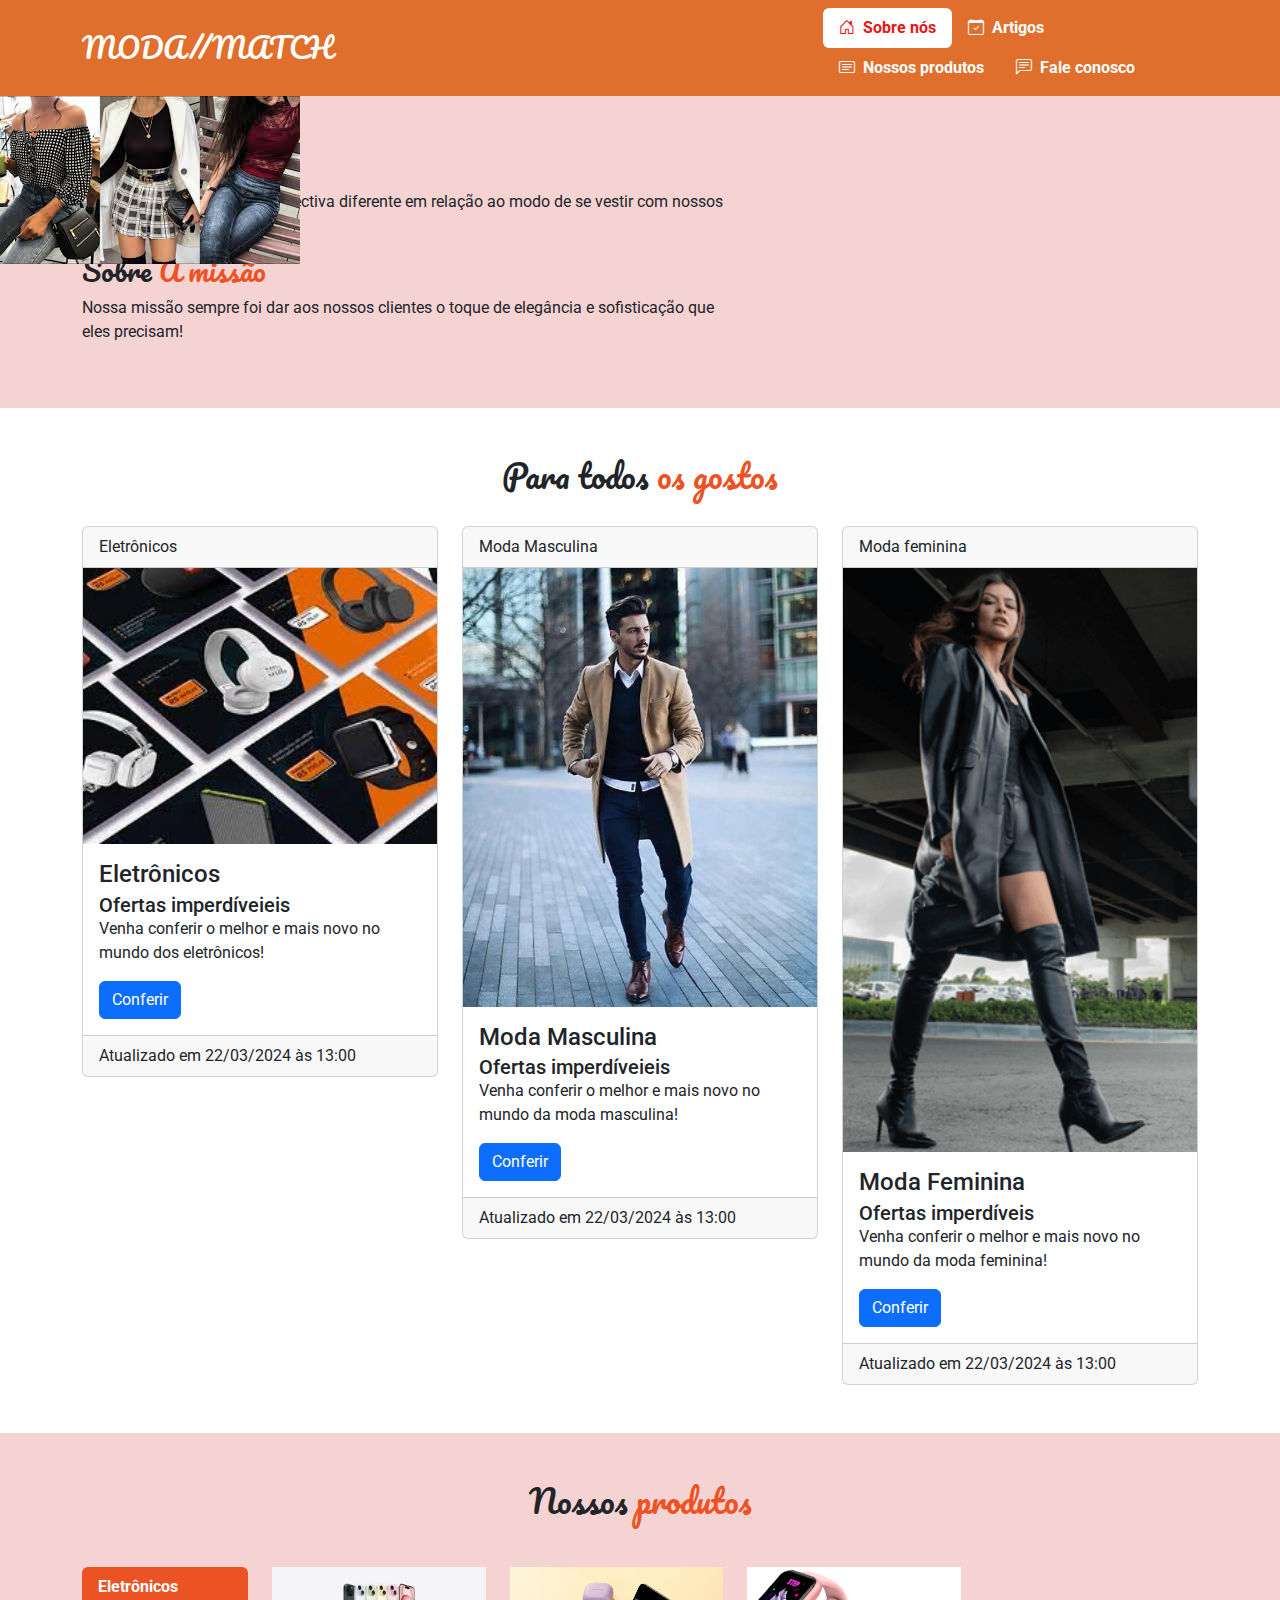
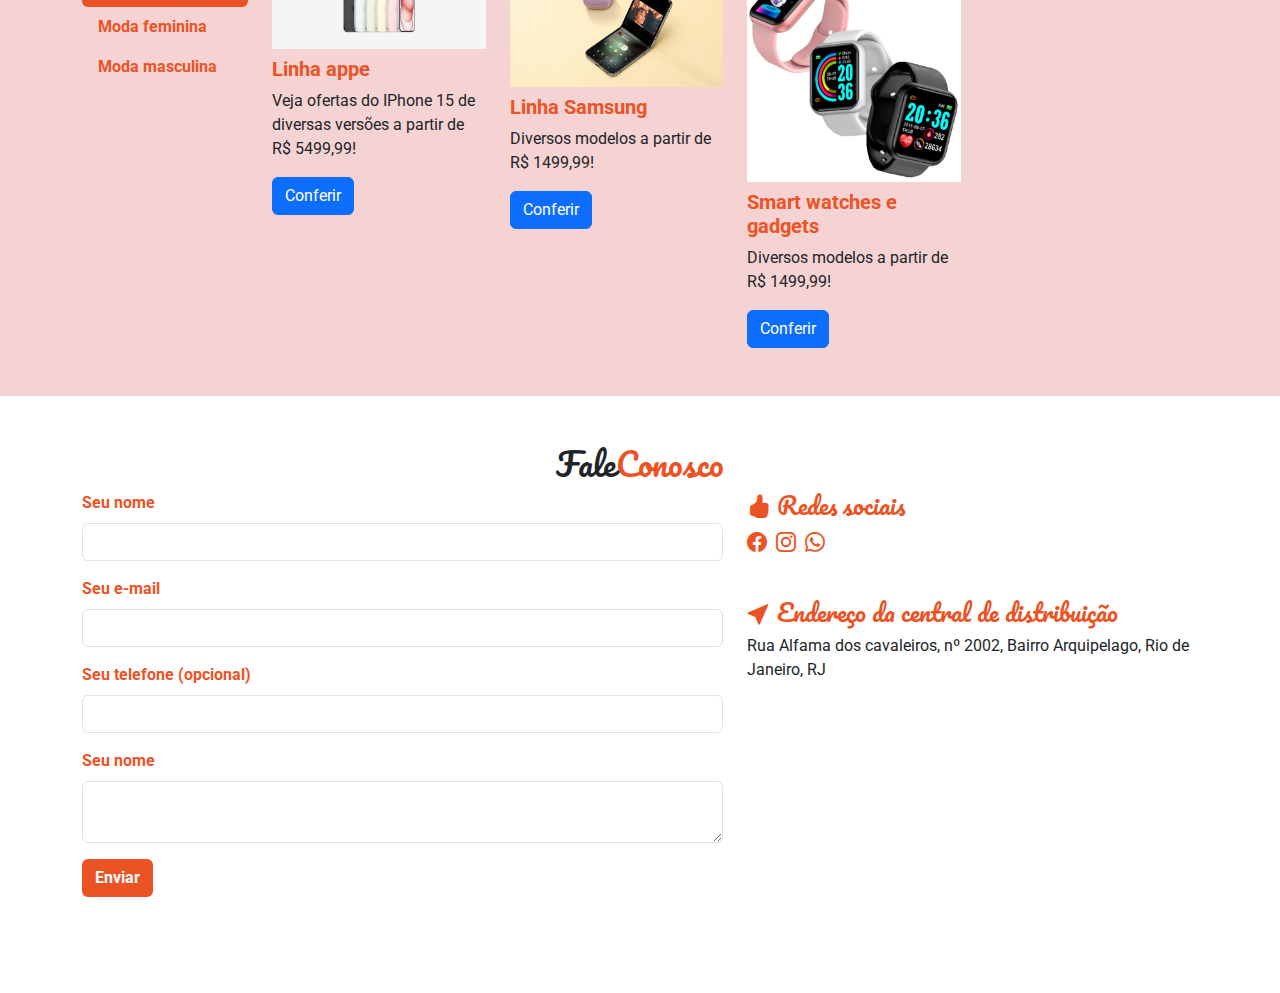
<file: index.html>
<!DOCTYPE html>
<html lang="pt-BR">
<head>
    <meta charset="UTF-8">
    <meta name="viewport" content="width=device-width, initial-scale=1.0">
    <title>Document</title>
<link rel="stylesheet" href="https://cdn.jsdelivr.net/npm/bootstrap@5.3.3/dist/css/bootstrap.min.css">
<link rel="preconnect" href="https://fonts.googleapis.com">
<link rel="preconnect" href="https://fonts.gstatic.com" crossorigin>
<link href="https://fonts.googleapis.com/css2?family=Pacifico&family=Roboto:wght@400;700&display=swap" rel="stylesheet">
<link rel="stylesheet" href="https://cdn.jsdelivr.net/npm/bootstrap-icons@1.11.3/font/bootstrap-icons.min.css">
<link rel="stylesheet" href="main.css">
</head>
<body>
<header class="navbar navbar-expand-lg sticky-top p-2" id="cabecalho">
<div class="container">
    <h1 class="navbar-brand m-0 w-100 fs-3 section-title">MODA//MATCH</h1>
    <button class="navbar-toggler" data-bs-toggle="collapse" data-bs-target="#menu-navegacao">
        <span class="navbar-toggler-icon"></span>
    </button>
    <nav class="navbar-collapse collapse justify-content-end" id="menu-navegacao"> 
        <ul class="nav nav-pills d-block d-md-flex"> 
            <li class="nav-item fw-bold">
                <a href="#sobre-o-restaurante" class="nav-link">
                    <i class="bi bi-house-door me-1"></i>
                    Sobre nós
                </a>
            </li>
            <li class="nav-item fw-bold">
                <a href="#eventos" class="nav-link">
                    <i class="bi bi-calendar-check me-1"></i>
                    Artigos
                </a>
            </li>
            <li class="nav-item fw-bold">
                <a href="#cardapio" class="nav-link">
                    <i class="bi bi-card-text me-1"></i>
                    Nossos produtos
                </a>
            </li>
            <li class="nav-item fw-bold">
                <a href="#fale-conosco" class="nav-link">
                    <i class="bi bi-chat-left-text me-1"></i>
                    Fale conosco
                </a>
            </li>
        
        </ul>        
    </nav>
</div>

</header>
<div data-bs-spy="scroll" data-bs-target="cabecalho" data-bs-smooth-scroll="true">
    <section id="sobre-o-restaurante">
        <div class="carousel slide fw-100" data-bs-ride="carousel" id="carousel">
            <div class="carousel-inner">
                <div class="carousel-item active" data-bs-interval="3000">
                    <img src="./images/slides/Coleção moda feminina.jpg" alt="Interior do restaurante">
                </div>
                <div class="carousel-inner">
                    <div class="carousel-item" data-bs-interval="3000">
                        <img src="./images/slides/Coleção moda masculina.jpg" alt="Duas taças de vinho">
                    </div>
                    <div class="carousel-inner" data-bs-interval="3000">
                        <div class="carousel-item">
                            <img src="./images/slides/eletrônicos.webp" alt="Uma mesa com comida">
                        </div>
            </div>
            <button class="carousel-control-prev" type="button" data-bs-target="#carousel" data-bs-slide="prev">
                <span class="carousel-control-prev-icon"></span>
            </button>
            <button class="carousel-control-next" type="button" data-bs-target="#carousel" data-bs-slide="next">
                <span class="carousel-control-next-icon"></span>
            </button>
            <div class="carousel-indicators">
                <button type="button" data-bs-target="#carousel" class="active" data-bs-slide-to="0"></button>
                <button type="button" data-bs-target="#carousel" data-bs-slide-to="1"></button>
                <button type="button" data-bs-target="#carousel" data-bs-slide-to="2"></button>
            </div>
        </div>
        <div class="pt-5 pb-5">
            <div class="container">
                <div class="row">
                    <div class="col-md-7 mt-3 mt-md-0">
                        <h2 class="section-title">Sobre <span class="text-colored">nós</span></h2>
                        <p>
                            Traga pra sua vida uma perspectiva diferente em relação ao modo de se vestir com nossos produtos! Venha nos conhecer!
                        </p>
                        <h3 class="section-title">Sobre <span class="text-colored" >A missão</span></h3>
                        <p>
                            Nossa missão sempre foi dar aos nossos clientes o toque de elegância e sofisticação que eles precisam!
                        </p>
                    </div>
                </div>
            </div>
        </div>
    </section>

    <section id="eventos" class="pt-5 pb-5">
        <div class="container">
            <div class="row">
                <h2 class="section-title text-center" >Para todos  <span class="text-colored" >os gostos</span></h2>
            </div>
            <div class="row mt-4">
                <div class="col-md-4">
                    <div class="card">
                        <div class="card-header">
                            Eletrônicos
                        </div>
                        <img src="./images/eletronicos card.jpeg">
                        <div class="card-body">
                            <h4 class="card-title">Eletrônicos</h4>
                            <h5 class="card-subtitle">Ofertas imperdíveieis</h5>
                            <p class="card-text">
                                Venha conferir o melhor e mais novo no mundo dos eletrônicos!
                            </p>
                            <a href="#" class="btn btn-primary">Conferir</a>
                        </div>
                        <footer class="card-footer">
                            Atualizado em <time>22/03/2024 às 13:00</time>
                        </footer>
                    </div>
                </div>



                <div class="col-md-4">
                    <div class="card">
                        <div class="card-header">
                            Moda Masculina
                        </div>
                        <img src="./images/moda masculina card.webp">
                        <div class="card-body">
                            <h4 class="card-title">Moda Masculina</h4>
                            <h5 class="card-subtitle">Ofertas imperdíveieis</h5>
                            <p class="card-text">
                                Venha conferir o melhor e mais novo no mundo da moda masculina!
                            </p>
                            <a href="#" class="btn btn-primary">Conferir</a>
                        </div>
                        <footer class="card-footer">
                            Atualizado em <time>22/03/2024 às 13:00</time>
                        </footer>
                    </div>
                </div>
                
                
                <div class="col-md-4">
                    <div class="card">
                        <div class="card-header">
                            Moda feminina
                        </div>
                        <img src="./images/moda feminina card.png">
                        <div class="card-body">
                            <h4 class="card-title">Moda Feminina</h4>
                            <h5 class="card-subtitle">Ofertas imperdíveis</h5>
                            <p class="card-text">
                                Venha conferir o melhor e mais novo no mundo da moda feminina!
                            </p>
                            <a href="#" class="btn btn-primary">Conferir</a>
                        </div>
                        <footer class="card-footer">
                            Atualizado em <time>22/03/2024 às 13:00</time>
                        </footer>
                    </div>
                </div>
            </div>
        </div>



    </section>
    <section id="cardapio" class="pt-5 pb-5">
        <div class="container">
            <div class="row">
                <h2 class="section-title text-center mb-5">
                    Nossos <span class="text-colored">produtos</span>
                </h2>
            </div>
            <div class="row">
                <aside class="col-md-2">
                    <nav class="nav nav-pills flex-column nav-cardapio"> 
                        <button type="button" data-bs-toggle="tab" data-bs-target="#bebidas-sem-alcool" class="fw-bold text-start nav-link text-colored active">Eletrônicos</button>
                        <button type="button" data-bs-toggle="tab" data-bs-target="#bebidas-alcoolicas" class="fw-bold text-start nav-link text-colored">Moda feminina</button>
                        <button type="button" data-bs-toggle="tab" data-bs-target="#entradas" class="fw-bold text-start nav-link text-colored">Moda masculina</button>
                    </nav>
                </aside>
                <div class="col-md-10">
                    <div class="col-m-10">
                        <div class="tab-content">
                            <div class="tab-pane active" id="bebidas-sem-alcool">
                                <div class="row">
                                    <div class="col-md-3">
                                        <img class="d-block w-100" src="images/produtos/Iphone.jpg" alt="appe"/>
                                        <h5 class="text-colored fw-bold mt-2">Linha appe</h5>
                                        <p>Veja ofertas do IPhone 15 de diversas versões a partir de <br>R$ 5499,99!</p>
                                        <a href="#" class="btn btn-primary">Conferir</a>
                                    </div>
                                    <div class="col-md-3">
                                        <img class="d-block w-100" src="images/produtos/Samsung.jpeg" alt="samsung"/>
                                        <h5 class="text-colored fw-bold mt-2">Linha Samsung</h5>
                                        <p>Diversos modelos a partir de <br>R$ 1499,99!</p>
                                        <a href="#" class="btn btn-primary">Conferir</a>
                                    </div>
                                    <div class="col-md-3">
                                        <img class="d-block w-100" src="images/produtos/smartwatches.webp" alt="smartwatches"/>
                                        <h5 class="text-colored fw-bold mt-2">Smart watches e gadgets</h5>
                                        <p>Diversos modelos a partir de <br>R$ 1499,99!</p>
                                        <a href="#" class="btn btn-primary">Conferir</a>
                                    </div>
                                </div>
                            </div>
                            <div class="tab-pane" id="bebidas-alcoolicas">
                                <div class="row">
                                    <div class="col-md-3">
                                        <img class="d-block w-100" src="images/produtos/Camisa feminina.jpg" alt="Cerveja"/>
                                        <h5 class="text-colored fw-bold mt-2">Camisas</h5>
                                        <p>Camisas Femininas de diversos estilos a partir de R$99,99!</p>
                                        <a href="#" class="btn btn-primary">Conferir</a>
                                    </div>
                                    <div class="col-md-3">
                                        <img class="d-block w-100" src="images/produtos/Bolsa cosmo.jpg" alt="Vinho"/>
                                        <h5 class="text-colored fw-bold mt-2">Bolsas</h5>
                                        <p>Divesas bolsas a partir de R$ 199,99</p>
                                        <a href="#" class="btn btn-primary">Conferir</a>
                                    </div>
                                    <div class="col-md-3">
                                        <img class="d-block w-100" src="images/produtos/bota feminina coral.webp" alt="Vinho"/>
                                        <h5 class="text-colored fw-bold mt-2">calçados</h5>
                                        <p>Divesas bolsas a partir de R$ 199,99</p>
                                        <a href="#" class="btn btn-primary">Conferir</a>
                                    </div>
                                </div>
                            </div>
                            <div class="tab-pane" id="entradas">
                                <div class="row">
                                    <div class="col-md-3">
                                        <img class="d-block w-100" src="images/produtos/Jaqueta.webp" alt="jaquetas"/>
                                        <h5 class="text-colored fw-bold mt-2">Camisas e casacos</h5>
                                        <p>Divesas bolsas a partir de R$ 199,99</p>
                                        <a href="#" class="btn btn-primary">Conferir</a>
                                    </div>
                                    <div class="col-md-3">
                                        <img class="d-block w-100" src="images/produtos/calça.webp" alt="calça"/>
                                        <h5 class="text-colored fw-bold mt-2">Calças</h5>
                                        <p>Divesas bolsas a partir de R$ 199,99</p>
                                        <a href="#" class="btn btn-primary">Conferir</a>
                                    </div>
                                    <div class="col-md-3">
                                        <img class="d-block w-100" src="images/produtos/sapato.jpg" alt="sapato-masculino"/>
                                        <h5 class="text-colored fw-bold mt-2">calçados</h5>
                                        <p>Divesas bolsas a partir de R$ 199,99</p>
                                        <a href="#" class="btn btn-primary">Conferir</a>
                                    </div>
                                </div>
                            </div>
    </section>

    <section id="fale-conosco" class="pt-5 pb-5">
        <div class="container">
            <div class="row">
                <h2 class="section-title text-center">Fale<span class="text-colored">Conosco</span></h2>
            </div>
            <div class="row">
                <div class="col-md-7 mb-5">
                    <form>
                        <div class="mb-3">
                            <label for="nome" class="form-label fw-bold text-colored">Seu nome</label>
                            <input type="text" id="nome" class="form-control">
                        </div>
                        <div class="mb-3">
                            <label for="email" class="form-label fw-bold text-colored">Seu e-mail</label>
                            <input type="email" id="nome" class="form-control">
                        </div>
                        <div class="mb-3">
                            <label for="telefone" class="form-label fw-bold text-colored">Seu telefone (opcional)</label>
                            <input type="tel" id="telefone" class="form-control">
                        </div>
                        <div class="mb-3">
                            <label for="nmensagem" class="form-label fw-bold text-colored">Seu nome</label>
                            <textarea class="form-control" id="mensagem" required></textarea>
                        </div>
                        <button type="submit" class="btn fw-bold">Enviar</button>
                    </form>
                </div>
                <div class="col-md-5">
                    <div class="row">
                        <h3 class="section-title fs-4 text-colored">
                            <i class="bi bi-hand-thumbs-up-fill"></i>
                            Redes sociais</h3>
                        <ul class="social-links">
                            <li class="fs-5">
                                <a href="#">
                                    <i class="bi bi-facebook text-colored"></i>
                                </a>
                            </li>
                            <li class="fs-5 ms-1 me-1">
                                <a href="#">
                                    <i class="bi bi-instagram text-colored"></i>
                                </a>
                            </li>
                            <li class="fs-5">
                                <a href="#">
                                    <i class="bi bi-whatsapp text-colored"></i>
                                </a>
                            </li>
                        </ul>
                    </div>
                    <div class="row mt-4">
                        <h3 class="section-title fs-4 text-colored">
                            <i class="bi bi-cursor-fill"></i>
                            Endereço da central de distribuição</h3>
                        <p>Rua Alfama dos cavaleiros, nº 2002, Bairro Arquipelago, Rio de Janeiro, RJ</p>
                    </div>
                </div>
            </div>
        </div>
    </section>
</div>




    <script src="https://cdn.jsdelivr.net/npm/bootstrap@5.3.3/dist/js/bootstrap.bundle.min.js"></script>
</body>
</html>
</file>
<file: main.css>
body {
    font-family: Roboto, sans-serif;
}



.navbar {
    background-color: #e06f2e;
}

#cabecalho .nav .nav-link.active {
    background-color: #fff;
    color:  #e71616;
}

#cabecalho .nav .nav-link,
.navbar-brand,
.navbar-brand:hover,
.nav-cardapio .nav-link.active:hover {
    color: #fff;
}


.navbar-toggler {
    background-color: #ec5324;
}


.section-title {
    font-family: Pacifico, cursive;
}

#sobre-o-restaurante, #cardapio {
    background-color: #f5d3d3 ;
}

.text-colored {
    color:#ec5324 ;
}

.nav-cardapio .nav-link.active,
#fale-conosco button {
    background-color: #ec5324 ;
    color: #fff;
}

.nav-cardapio .nav-link:hover {
    color: #e71616;
}

.social-links li {
    list-style: none;
    display: inline;

}

.social-links a {
    text-decoration: none;
}


@media (max-width: 767px) {
    .carousel-item img {
        height: 280px;
    }
}

@media (max-width: 600px) {
    .carousel-item img {
        height: 200px;
    }
}
@media (min-width: 601px) {
    .carousel-item img {
        height: auto;
    }
}
</file>
